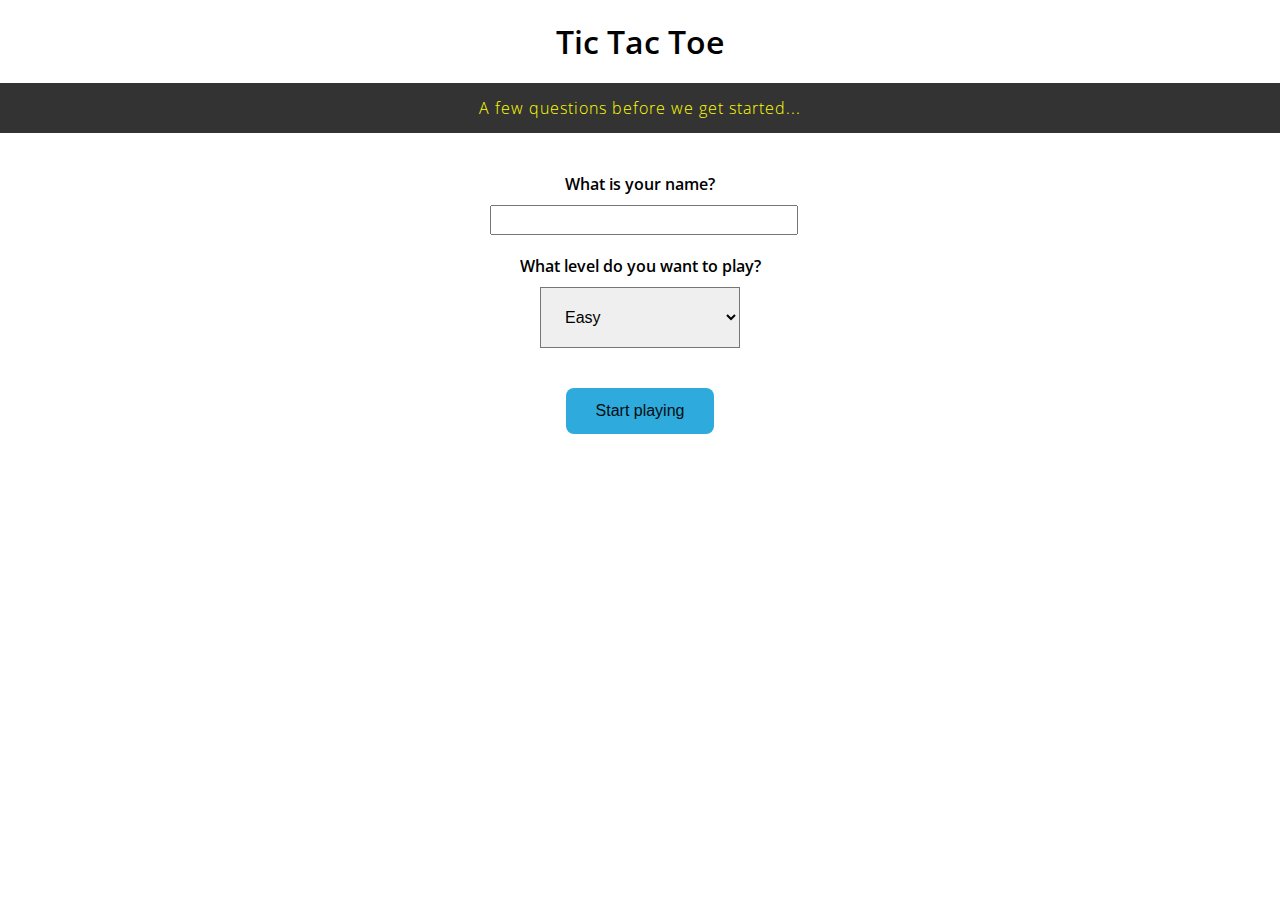
<file: index.html>
<!DOCTYPE html>
<html>
<head>
	<title>Tic Tac Toe</title>
	<link href='http://fonts.googleapis.com/css?family=Open+Sans:300italic,400italic,300,400,600' rel='stylesheet' type='text/css'>
	<link rel="stylesheet" type="text/css" href="app.css" />
	<script src="lib/jquery-1.11.0.min.js"></script>
	<meta name="viewport" content="width=device-width, user-scalable=no">
</head>
<body>
	<!-- Page title -->
	<h1>Tic Tac Toe</h1>

	<!-- Hint -->
	<div id="notice"><span></span></div>

	<!-- Initial game questions -->
	<section id="questions">
		<form id="form_qns">
			<div class="question">
				<div class="qn">What is your name?</div>
				<input type="text" id="player_name"></input>
			</div>
			<div class="question">
				<div class="qn">What level do you want to play?</div>
				<select name="level" id="level">
				  <option value="easy">Easy</option>
				  <option value="hard">Hard</option>
				</select>
			</div>
			<div class="question">
				<input id="btn_start" type="submit" value="Start playing" name="submit"></input>
			</div>
		</form>
	</section>

	<section id="game">
		<div class="col">
			<!-- Board -->
			<div id="board">
				<div class="row">
					<div class="tile-col"><a class="tile" href="" data-tile="1"></a></div>
					<div class="tile-col"><a class="tile" href="" data-tile="2"></a></div>
					<div class="tile-col"><a class="tile" href="" data-tile="3"></a></div>
				</div>
				<div class="row">
					<div class="tile-col"><a class="tile" href="" data-tile="4"></a></div>
					<div class="tile-col"><a class="tile" href="" data-tile="5"></a></div>
					<div class="tile-col"><a class="tile" href="" data-tile="6"></a></div>
				</div>
				<div class="row">
					<div class="tile-col"><a class="tile" href="" data-tile="7"></a></div>
					<div class="tile-col"><a class="tile" href="" data-tile="8"></a></div>
					<div class="tile-col"><a class="tile" href="" data-tile="9"></a></div>
				</div>
			</div>
		</div>
		<div class="col">
			<!-- Game information -->
			<div id="game_info">
				<div class="legend">
					<div class="player">You</div>
					<div class="computer">Computer</div>
					<div class="current_level">Current level:</div>
				</div>
			</div>
		</div>
	</section>

	<!-- Winning screen -->
	<section id="won">
		<h2>Congratulations you won!</h2>
		<a class="replay" href="#">Play again?</a>

	</section>
	<!-- Losing screen -->
	<section id="lost">
		<h2>Sorry you lost!</h2>
		<a class="replay" href="#">Play again?</a>
	</section>

	<!-- Draw screen -->
	<section id="draw">
		<h2>It's a draw, my friend</h2>
		<a class="replay" href="#">Why dontcha play again?</a>
	</section>


	<script src="app.js"></script>

</body>

</html>
</file>
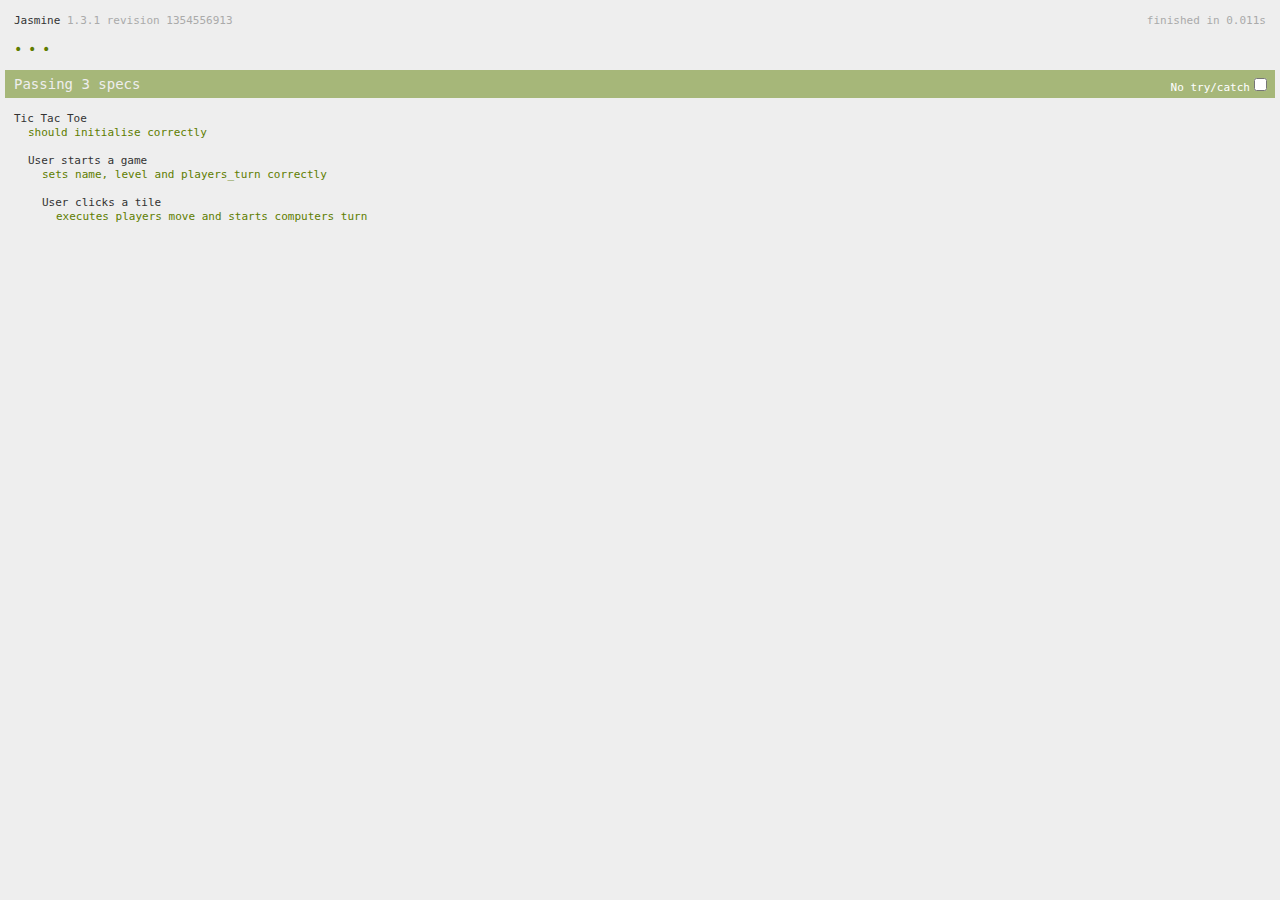
<file: SpecRunner.html>
<!DOCTYPE HTML PUBLIC "-//W3C//DTD HTML 4.01 Transitional//EN"
  "http://www.w3.org/TR/html4/loose.dtd">
<html>
<head>
  <title>Jasmine Spec Runner</title>

  <link rel="shortcut icon" type="image/png" href="lib/test/jasmine-1.3.1/jasmine_favicon.png">
  <link rel="stylesheet" type="text/css" href="lib/test/jasmine-1.3.1/jasmine.css">

  <!-- Lib -->
  <script type="text/javascript" src="lib/test/jasmine-1.3.1/jasmine.js"></script>
  <script type="text/javascript" src="lib/test/jasmine-1.3.1/jasmine-html.js"></script>
  <script src="lib/jquery-1.11.0.min.js"></script>

  <!-- Project files -->
  <script type="text/javascript" src="app.js"></script>

  <!-- Spec files -->
  <script type="text/javascript" src="spec/SpecHelper.js"></script>
  <script type="text/javascript" src="spec/appSpec.js"></script>

  <script type="text/javascript">
    (function() {
      var jasmineEnv = jasmine.getEnv();
      jasmineEnv.updateInterval = 1000;

      var htmlReporter = new jasmine.HtmlReporter();

      jasmineEnv.addReporter(htmlReporter);

      jasmineEnv.specFilter = function(spec) {
        return htmlReporter.specFilter(spec);
      };

      var currentWindowOnload = window.onload;

      window.onload = function() {
        if (currentWindowOnload) {
          currentWindowOnload();
        }
        execJasmine();
      };

      function execJasmine() {
        jasmineEnv.execute();
      }

    })();
  </script>

</head>

<body>
</body>
</html>
</file>
<file: app.css>
html, body {
	min-height:100%;
	font-family:'Open Sans';
	font-weight:400;
	background-color:white;
}

body {
	display:none;
	margin:0;
	box-sizing:border-box;
	-webkit-box-sizing:border-box;
	-moz-box-sizing:border-box;
}

h1 {
	font-weight:600;
	padding:0 20px;
	text-align:center;
	margin:0;
	padding:20px;
}


#notice {
	width:100%;
	height:50px;
	text-align: center;
	line-height: 50px;
	background-color:#333;
	color:yellow;
	font-weight:300;
	letter-spacing:1px;
}

/* Questions section */
#questions {
	display:none;
	padding:30px;
	width:320px;
	margin:0 auto;
}

#questions .question {
	display:block;
	padding:10px;
	text-align:center;
}

#questions .question .qn {
	margin-bottom:10px;
	font-weight:600;
	text-align:center;
}

#questions .question input[type="text"] {
	height:24px;
	line-height:24px;
	width:100%;
	font-size:16px;
	text-indent:5px;
}

#questions .question select {
	width:50%;
	min-width:200px;
	font-size:16px;
	padding:20px;
	-webkit-appearance: menulist-button;
}

#questions .question #btn_start {
	font-size:16px;
	padding:14px 30px;
	border:0;
	background-color:#2eaadc;
	color:#030d11;
	border-radius:8px;
	-moz-border-radius:8px;
	-webkit-border-radius:8px;
	margin-top:20px;
}

#questions .question #btn_start:hover {
	background-color:#155d7a;
	color:white;
	cursor:pointer;
}

#questions .question #btn_start:focus {
	outline:none;
}

/* Board section */
#game {
	display:none;
	position:relative;
	padding:30px;
}

#board {
	position:relative;
	width:195px;
	margin:0 auto;
}

#board .row .tile-col {
	float:left;
	margin:2px;
}

#board .row .tile-col:first-child {
	clear:both;
}

#board .row .tile-col a.tile {
	display:block;
	width:60px;
	height:60px;
	background-color:#ccc;
}

#board .row .tile-col a.tile:hover {
	background-color:#ddd;
}

#board .row .tile-col a.tile.player:hover, #board .row .tile-col a.tile.computer:hover {
	background-color:#ccc;
}

#board .row .tile-col a.tile:first-child {
	clear:both;
}



#board .row a.tile:after {
	position:absolute;
	width:60px;
	height:60px;
	line-height:60px;
	text-align:center;
	font-size:40px;
	font-weight:600;
}

/* Player is blue naughts */
#board .row a.tile.player:after {
	content: "O";
	color:blue;
}

/* Computer is red crosses */
#board .row a.tile.computer:after {
	content: "X";
	color:red;
}

#game_info .legend .player, #game_info .legend .computer {
	margin-bottom:14px;
}

#game_info .legend .player:before, #game_info .legend .computer:before {
	width:24px;
	height:24px;
	line-height:24px;
	margin-right:10px;
	background-color:#ccc;
	display:inline-block;
	font-weight:600;
	text-align:center;
}

#game_info .legend .player:before {
	content: "O";
	color:blue;

}

#game_info .legend .computer:before {
	content: "X";
	color:red;
}



/* Result screens */
#won, #lost, #draw {
	display:none;
}


/* 1 column across */
.col {
	float:left;
	width:100%;
	padding-bottom:40px;
}

.col:after {
	clear:both;
}

/* Styles for large screens */
@media (min-width: 760px) {
	/* 2 columns across */
	.col {
		width:50%;
	}
}
</file>
<file: lib/test/jasmine-1.3.1/jasmine.css>
body { background-color: #eeeeee; padding: 0; margin: 5px; overflow-y: scroll; }

#HTMLReporter { font-size: 11px; font-family: Monaco, "Lucida Console", monospace; line-height: 14px; color: #333333; }
#HTMLReporter a { text-decoration: none; }
#HTMLReporter a:hover { text-decoration: underline; }
#HTMLReporter p, #HTMLReporter h1, #HTMLReporter h2, #HTMLReporter h3, #HTMLReporter h4, #HTMLReporter h5, #HTMLReporter h6 { margin: 0; line-height: 14px; }
#HTMLReporter .banner, #HTMLReporter .symbolSummary, #HTMLReporter .summary, #HTMLReporter .resultMessage, #HTMLReporter .specDetail .description, #HTMLReporter .alert .bar, #HTMLReporter .stackTrace { padding-left: 9px; padding-right: 9px; }
#HTMLReporter #jasmine_content { position: fixed; right: 100%; }
#HTMLReporter .version { color: #aaaaaa; }
#HTMLReporter .banner { margin-top: 14px; }
#HTMLReporter .duration { color: #aaaaaa; float: right; }
#HTMLReporter .symbolSummary { overflow: hidden; *zoom: 1; margin: 14px 0; }
#HTMLReporter .symbolSummary li { display: block; float: left; height: 7px; width: 14px; margin-bottom: 7px; font-size: 16px; }
#HTMLReporter .symbolSummary li.passed { font-size: 14px; }
#HTMLReporter .symbolSummary li.passed:before { color: #5e7d00; content: "\02022"; }
#HTMLReporter .symbolSummary li.failed { line-height: 9px; }
#HTMLReporter .symbolSummary li.failed:before { color: #b03911; content: "x"; font-weight: bold; margin-left: -1px; }
#HTMLReporter .symbolSummary li.skipped { font-size: 14px; }
#HTMLReporter .symbolSummary li.skipped:before { color: #bababa; content: "\02022"; }
#HTMLReporter .symbolSummary li.pending { line-height: 11px; }
#HTMLReporter .symbolSummary li.pending:before { color: #aaaaaa; content: "-"; }
#HTMLReporter .exceptions { color: #fff; float: right; margin-top: 5px; margin-right: 5px; }
#HTMLReporter .bar { line-height: 28px; font-size: 14px; display: block; color: #eee; }
#HTMLReporter .runningAlert { background-color: #666666; }
#HTMLReporter .skippedAlert { background-color: #aaaaaa; }
#HTMLReporter .skippedAlert:first-child { background-color: #333333; }
#HTMLReporter .skippedAlert:hover { text-decoration: none; color: white; text-decoration: underline; }
#HTMLReporter .passingAlert { background-color: #a6b779; }
#HTMLReporter .passingAlert:first-child { background-color: #5e7d00; }
#HTMLReporter .failingAlert { background-color: #cf867e; }
#HTMLReporter .failingAlert:first-child { background-color: #b03911; }
#HTMLReporter .results { margin-top: 14px; }
#HTMLReporter #details { display: none; }
#HTMLReporter .resultsMenu, #HTMLReporter .resultsMenu a { background-color: #fff; color: #333333; }
#HTMLReporter.showDetails .summaryMenuItem { font-weight: normal; text-decoration: inherit; }
#HTMLReporter.showDetails .summaryMenuItem:hover { text-decoration: underline; }
#HTMLReporter.showDetails .detailsMenuItem { font-weight: bold; text-decoration: underline; }
#HTMLReporter.showDetails .summary { display: none; }
#HTMLReporter.showDetails #details { display: block; }
#HTMLReporter .summaryMenuItem { font-weight: bold; text-decoration: underline; }
#HTMLReporter .summary { margin-top: 14px; }
#HTMLReporter .summary .suite .suite, #HTMLReporter .summary .specSummary { margin-left: 14px; }
#HTMLReporter .summary .specSummary.passed a { color: #5e7d00; }
#HTMLReporter .summary .specSummary.failed a { color: #b03911; }
#HTMLReporter .description + .suite { margin-top: 0; }
#HTMLReporter .suite { margin-top: 14px; }
#HTMLReporter .suite a { color: #333333; }
#HTMLReporter #details .specDetail { margin-bottom: 28px; }
#HTMLReporter #details .specDetail .description { display: block; color: white; background-color: #b03911; }
#HTMLReporter .resultMessage { padding-top: 14px; color: #333333; }
#HTMLReporter .resultMessage span.result { display: block; }
#HTMLReporter .stackTrace { margin: 5px 0 0 0; max-height: 224px; overflow: auto; line-height: 18px; color: #666666; border: 1px solid #ddd; background: white; white-space: pre; }

#TrivialReporter { padding: 8px 13px; position: absolute; top: 0; bottom: 0; left: 0; right: 0; overflow-y: scroll; background-color: white; font-family: "Helvetica Neue Light", "Lucida Grande", "Calibri", "Arial", sans-serif; /*.resultMessage {*/ /*white-space: pre;*/ /*}*/ }
#TrivialReporter a:visited, #TrivialReporter a { color: #303; }
#TrivialReporter a:hover, #TrivialReporter a:active { color: blue; }
#TrivialReporter .run_spec { float: right; padding-right: 5px; font-size: .8em; text-decoration: none; }
#TrivialReporter .banner { color: #303; background-color: #fef; padding: 5px; }
#TrivialReporter .logo { float: left; font-size: 1.1em; padding-left: 5px; }
#TrivialReporter .logo .version { font-size: .6em; padding-left: 1em; }
#TrivialReporter .runner.running { background-color: yellow; }
#TrivialReporter .options { text-align: right; font-size: .8em; }
#TrivialReporter .suite { border: 1px outset gray; margin: 5px 0; padding-left: 1em; }
#TrivialReporter .suite .suite { margin: 5px; }
#TrivialReporter .suite.passed { background-color: #dfd; }
#TrivialReporter .suite.failed { background-color: #fdd; }
#TrivialReporter .spec { margin: 5px; padding-left: 1em; clear: both; }
#TrivialReporter .spec.failed, #TrivialReporter .spec.passed, #TrivialReporter .spec.skipped { padding-bottom: 5px; border: 1px solid gray; }
#TrivialReporter .spec.failed { background-color: #fbb; border-color: red; }
#TrivialReporter .spec.passed { background-color: #bfb; border-color: green; }
#TrivialReporter .spec.skipped { background-color: #bbb; }
#TrivialReporter .messages { border-left: 1px dashed gray; padding-left: 1em; padding-right: 1em; }
#TrivialReporter .passed { background-color: #cfc; display: none; }
#TrivialReporter .failed { background-color: #fbb; }
#TrivialReporter .skipped { color: #777; background-color: #eee; display: none; }
#TrivialReporter .resultMessage span.result { display: block; line-height: 2em; color: black; }
#TrivialReporter .resultMessage .mismatch { color: black; }
#TrivialReporter .stackTrace { white-space: pre; font-size: .8em; margin-left: 10px; max-height: 5em; overflow: auto; border: 1px inset red; padding: 1em; background: #eef; }
#TrivialReporter .finished-at { padding-left: 1em; font-size: .6em; }
#TrivialReporter.show-passed .passed, #TrivialReporter.show-skipped .skipped { display: block; }
#TrivialReporter #jasmine_content { position: fixed; right: 100%; }
#TrivialReporter .runner { border: 1px solid gray; display: block; margin: 5px 0; padding: 2px 0 2px 10px; }
</file>
